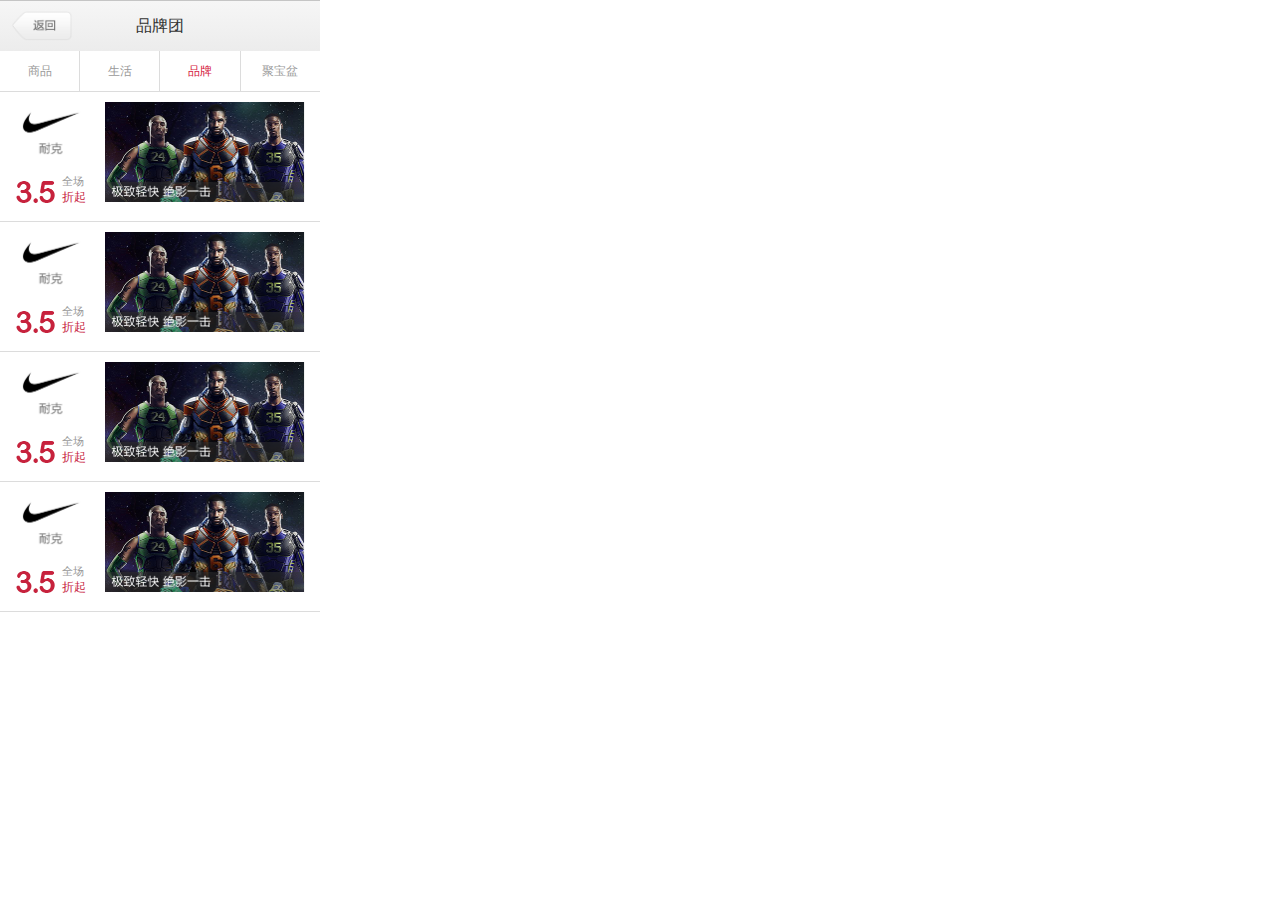
<file: 品牌.html>
<!DOCTYPE html>
<html lang="en">
<head>
    <meta charset="UTF-8">
    <title>Title</title>
    <meta name="viewport" content="width=device-width,user-scalable=no,maximum-scale=1,minimum-scale=1,initial-scale=1"/>
    <link href="css/base.css" rel="stylesheet"/>
    <link href="css/pinpai.css" rel="stylesheet"/>
</head>
<body>
<header>
    <a href="javascript:;" class="back">返回</a>
    品牌团
</header>
<section class="nav clearfix">
    <nav>
        <ul>
            <li><a href="javascript:;">商品</a></li>
            <li><a href="javascript:;">生活</a></li>
            <li><a href="javascript:;" class="on">品牌</a></li>
            <li><a href="javascript:;">聚宝盆</a></li>
        </ul>
    </nav>
</section>
<section class="shang">
    <ul class="shang_li">
        <li><a href="javascript:;">

            <span class="span1"></span>

            <img src="img/ke.png" alt=""/>
            <span class="span2"></span>
            <span class="span3">全场<i>折起</i></span>



        </a></li>
        <li><a href="javascript:;">

            <span class="span1"></span>

            <img src="img/ke.png" alt=""/>
            <span class="span2"></span>
            <span class="span3">全场<i>折起</i></span>



        </a></li>
        <li><a href="javascript:;">

            <span class="span1"></span>

            <img src="img/ke.png" alt=""/>
            <span class="span2"></span>
            <span class="span3">全场<i>折起</i></span>



        </a></li>
        <li><a href="javascript:;">

            <span class="span1"></span>

            <img src="img/ke.png" alt=""/>
            <span class="span2"></span>
            <span class="span3">全场<i>折起</i></span>



        </a></li>


    </ul>
</section>
</body>
</html>
</file>
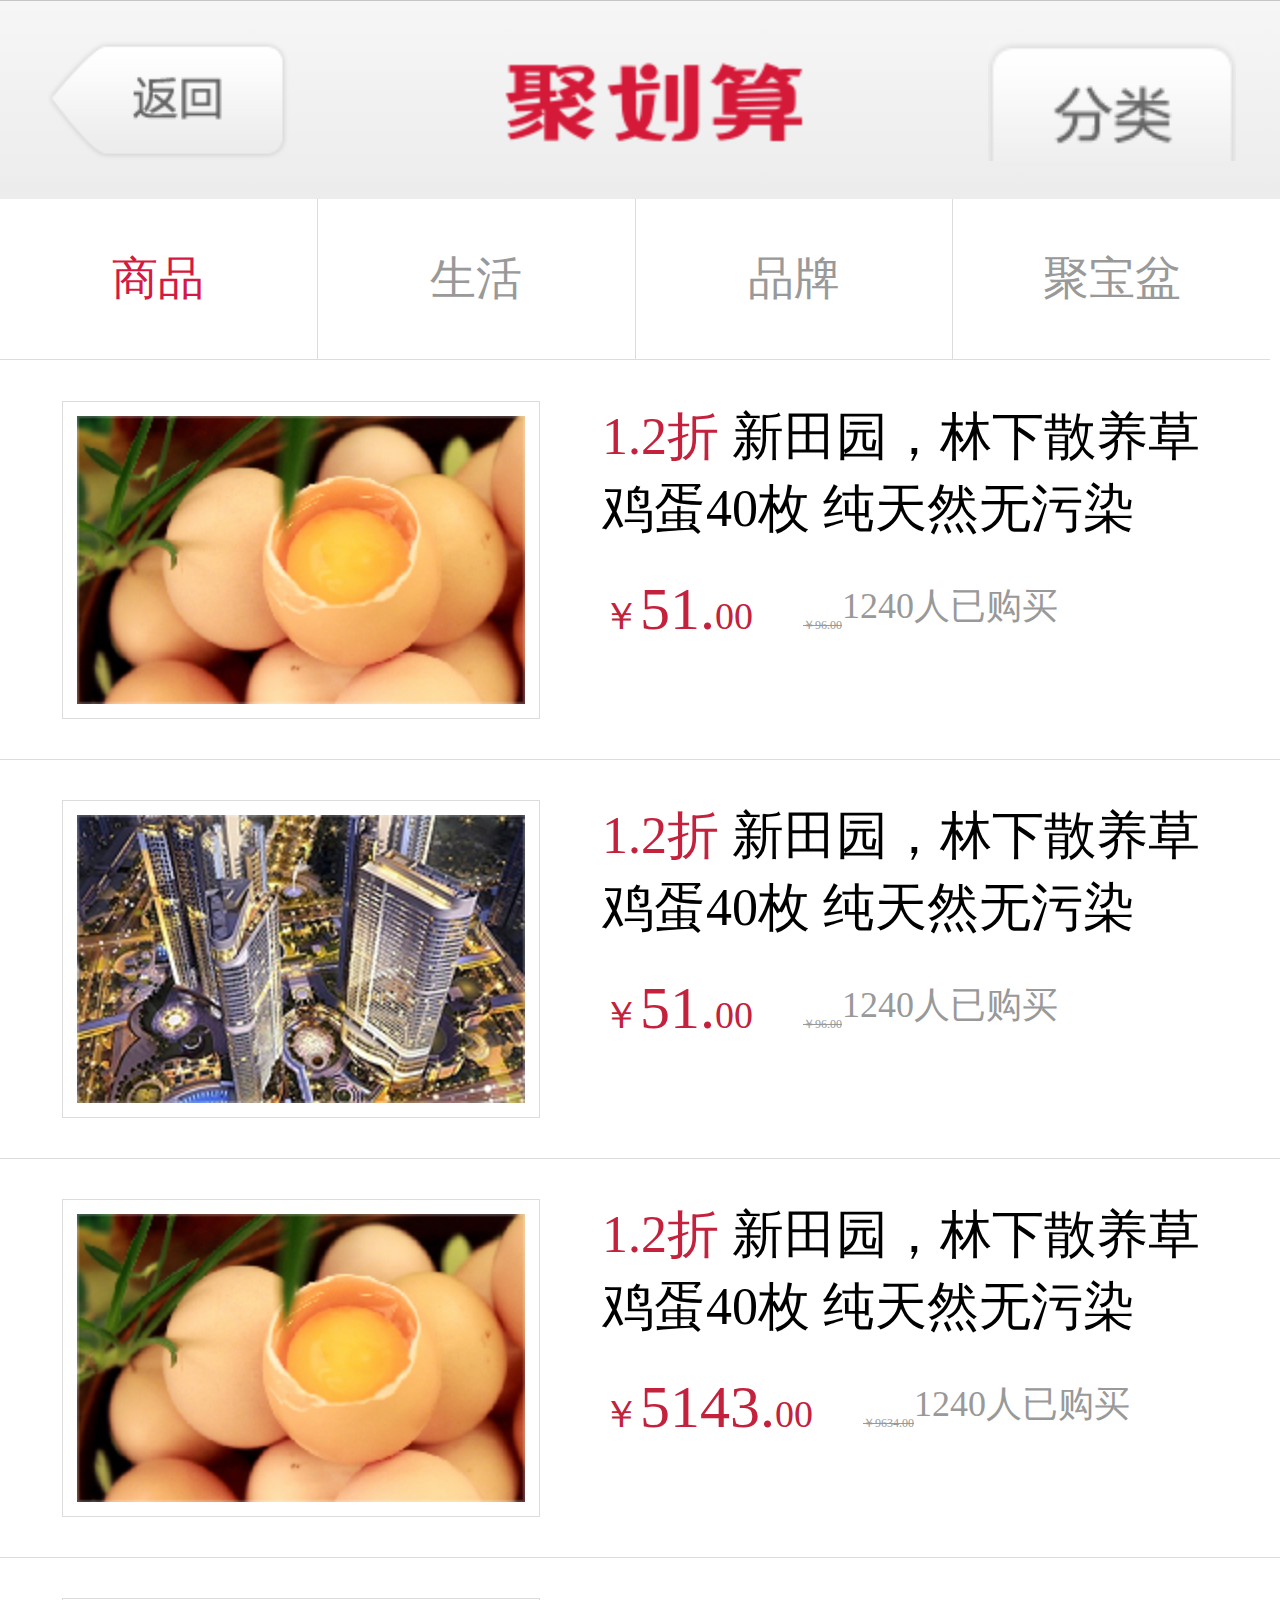
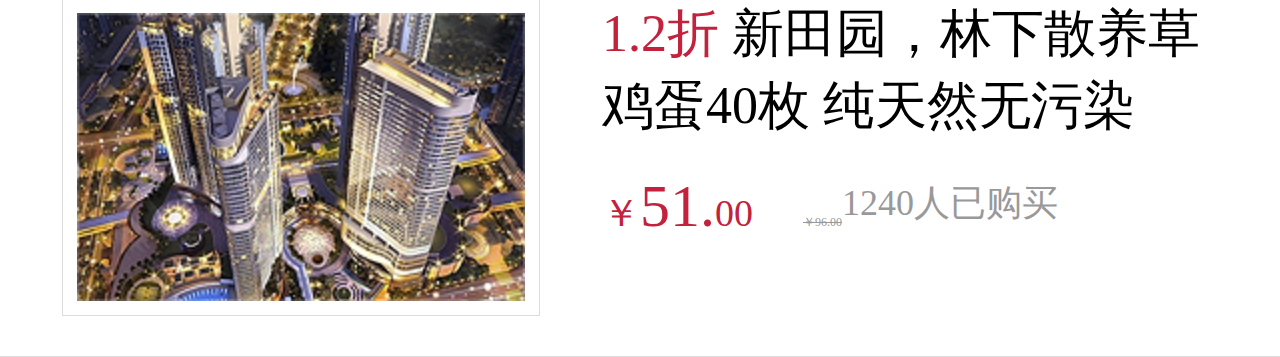
<file: 商品.html>
<!DOCTYPE html>
<html lang="en">
<head>
    <meta charset="UTF-8">
    <title>Title</title>
    <meta name="viewport" content="width=device-width,user-scalable=no,maximum-scale=1,minimum-scale=1,initial-scale=1"/>
    <link href="css/base.css" rel="stylesheet"/>
    <link href="css/shangpin.css" rel="stylesheet"/>
    <script>
        ;(function(win,doc){
            var rem=20/320*doc.documentElement.clientWidth;
            doc.documentElement.style.fontSize=rem+'px';
            win.addEventListener('resize',function(){
                rem = 20/320*doc.documentElement.clientWidth;
                doc.documentElement.style.fontSize = rem+'px';
            },false)
        })(window,document);
    </script>

</head>
<body>
<header>
    <a href="javascript:;" class="back">返回</a>
    <img src="img/logal.png" alt=""/>
    <a href="javascript:;" class="fenlei">分类</a>
</header>
<section class="nav clearfix">
    <nav>
        <ul>
            <li><a href="javascript:;" class="on">商品</a></li>
            <li><a href="javascript:;">生活</a></li>
            <li><a href="javascript:;">品牌</a></li>
            <li><a href="javascript:;">聚宝盆</a></li>
        </ul>
    </nav>
</section>
<section class="shang">
    <ul class="shang_li">
        <li><a href="javascript:;">
            <div class="imgb">
                <img src="img/j1.png" alt=""/>
            </div>
            <span class="span1">
                <i>1.2折</i>
                新田园，林下散养草鸡蛋40枚 纯天然无污染
            </span>
            <span class="span2">
                <i><b>￥</b>51.<b>00</b></i><em>￥96.00</em>
            </span>
            <p>1240人已购买</p>
        </a></li>
        <li><a href="javascript:;">
            <div class="imgb">
                <img src="img/j2.png" alt=""/>
            </div>
            <span class="span1">
                <i>1.2折</i>
                新田园，林下散养草鸡蛋40枚 纯天然无污染
            </span>
            <span class="span2">
                <i><b>￥</b>51.<b>00</b></i><em>￥96.00</em>
            </span>
            <p>1240人已购买</p>
        </a></li>
        <li><a href="javascript:;">
            <div class="imgb">
                <img src="img/j1.png" alt=""/>
            </div>
            <span class="span1">
                <i>1.2折</i>
                新田园，林下散养草鸡蛋40枚 纯天然无污染
            </span>
            <span class="span2">
                <i><b>￥</b>5143.<b>00</b></i><em>￥9634.00</em>
            </span>
            <p>1240人已购买</p>
        </a></li>
        <li><a href="javascript:;">
            <div class="imgb">
                <img src="img/j2.png" alt=""/>
            </div>
            <span class="span1">
                <i>1.2折</i>
                新田园，林下散养草鸡蛋40枚 纯天然无污染
            </span>
            <span class="span2">
                <i><b>￥</b>51.<b>00</b></i><em>￥96.00</em>
            </span>
            <p>1240人已购买</p>
        </a></li>
    </ul>
</section>

</body>
</html>
</file>
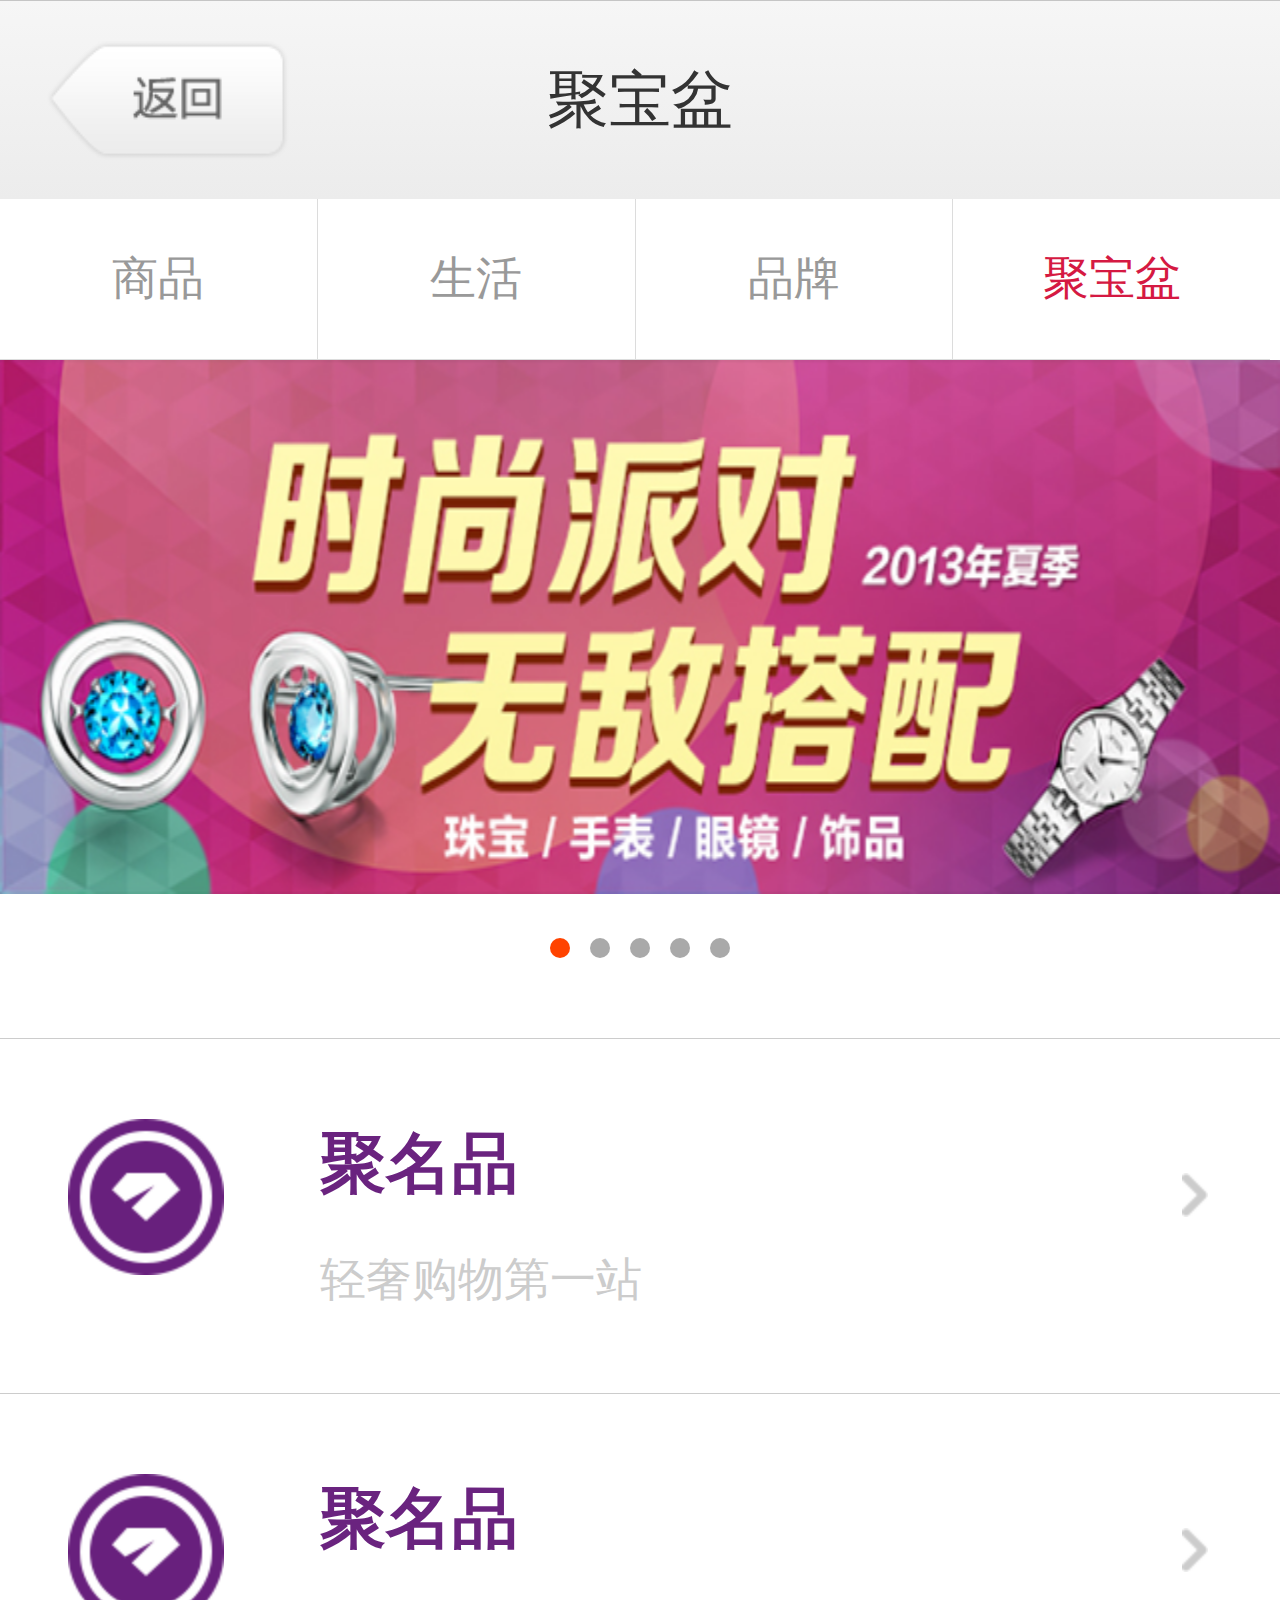
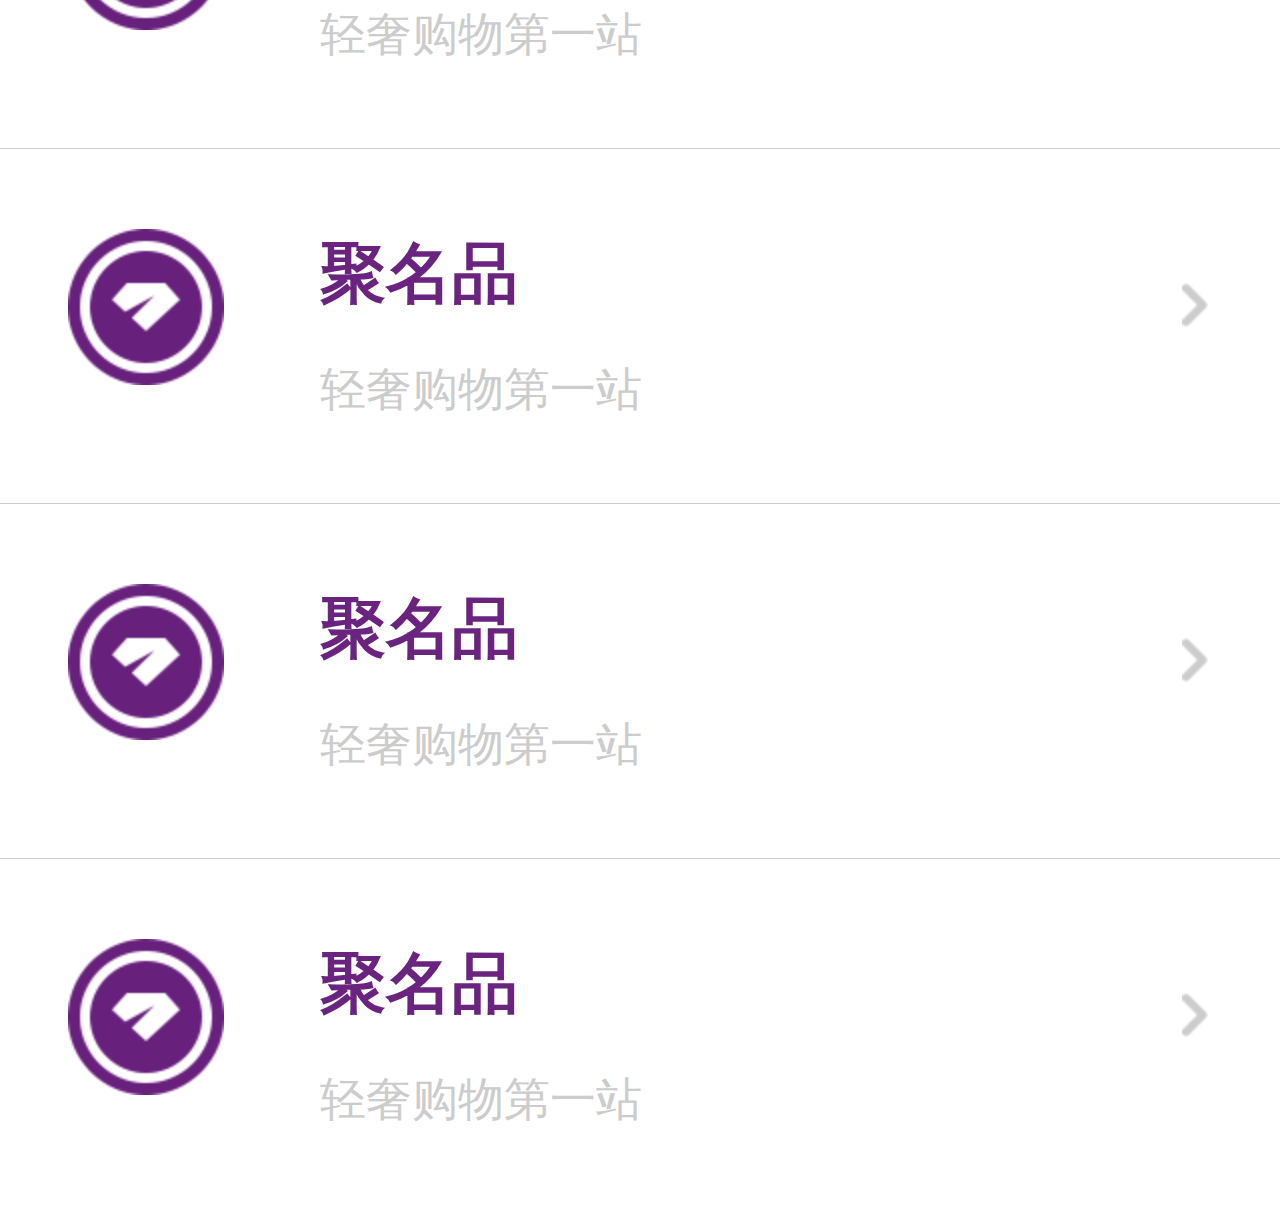
<file: 聚宝盆.html>
<!DOCTYPE html>
<html lang="en">
<head>
    <meta charset="UTF-8">
    <title>Title</title>
    <meta name="viewport" content="width=device-width,user-scalable=no,maximum-scale=1,minimum-scale=1,initial-scale=1"/>
    <link href="css/base.css" rel="stylesheet"/>
    <link href="css/jubao.css" rel="stylesheet"/>
    <script>
        var rem=20;
        ;(function(win,doc){
            var rem=20/320*doc.documentElement.clientWidth;
            doc.documentElement.style.fontSize=rem+'px';
            win.addEventListener('resize',function(){
                rem = 20/320*doc.documentElement.clientWidth;
                doc.documentElement.style.fontSize = rem+'px';
            },false)
        })(window,document);
        document.addEventListener('DOMContentLoaded',function(){
            var oBanner = document.querySelector('.banner');
            var oUl = oBanner.children[0];
            var aLi = oUl.children;
            var oOl = oBanner.children[1];
            var aBtn = oOl.children;

            oUl.style.width = aLi[0].offsetWidth*aLi.length/rem+'rem';

            var bOk = false;
            var iNow = 1;
            var x = -iNow*aLi[0].offsetWidth/rem;
            oUl.addEventListener('touchstart',function(ev){
                if(bOk)return;
                bOk = true;
                oUl.style.WebkitTransition = 'none';
                var oTouch = ev.targetTouches[0];
                var downX = oTouch.pageX/rem;
                var disX = downX-x;
                function fnMove(ev){
                    var oTouch = ev.targetTouches[0];
                    x = oTouch.pageX/rem-disX;
                    oUl.style.WebkitTransform = 'translate3d('+x+'rem,0,0)';
                }
                function fnEnd(ev){
                    document.removeEventListener('touchmove',fnMove,false);
                    document.removeEventListener('touchend',fnEnd,false);

                    var oTouch = ev.changedTouches[0];
                    var upX = oTouch.pageX/rem;

                    if(Math.abs(upX-downX)>100/rem){
                        //判断iNow要++还是--
                        if(downX>upX){
                            iNow++;
                        }else if(downX<upX){
                            iNow--;
                        }
                    }
                    x = -iNow*aLi[0].offsetWidth/rem;

                    oUl.style.WebkitTransition = '.5s all ease';

                    oUl.style.WebkitTransform = 'translate3d('+x+'rem,0,0)';
                    function tranEnd(){
                        oUl.removeEventListener('transitionend',tranEnd,false);
                        if(iNow==0){
                            iNow = aLi.length-2;
                            oUl.style.WebkitTransition = 'none';
                            x = -iNow*aLi[0].offsetWidth/rem;
                            oUl.style.WebkitTransform = 'translate3d('+x+'rem,0,0)';
                        }else if(iNow==aLi.length-1){
                            iNow = 1;
                            oUl.style.WebkitTransition = 'none';
                            x = -iNow*aLi[0].offsetWidth/rem;
                            oUl.style.WebkitTransform = 'translate3d('+x+'rem,0,0)';
                        }

                        for(var i=0;i<aBtn.length;i++){
                            aBtn[i].classList.remove('on');
                        }
                        aBtn[iNow-1].classList.add('on');

                        bOk = false;
                    }
                    oUl.addEventListener('transitionend',tranEnd,false);
                }
                document.addEventListener('touchmove',fnMove,false);
                document.addEventListener('touchend',fnEnd,false);
                ev.preventDefault();
            },false);
        },false);
    </script>
</head>
<body>
<header>
    <a href="javascript:;" class="back">返回</a>
    聚宝盆
</header>
<section class="nav clearfix">
    <nav>
        <ul>
            <li><a href="javascript:;">商品</a></li>
            <li><a href="javascript:;">生活</a></li>
            <li><a href="javascript:;" >品牌</a></li>
            <li><a href="javascript:;" class="on">聚宝盆</a></li>
        </ul>
    </nav>
</section>
<section class="banner clearfix">
    <ul class="ban_li">
        <li><img src="img/ban.png" alt=""/></li>
        <li><img src="img/ju.png" alt=""/></li>
        <li><img src="img/ban.png" alt=""/></li>
        <li><img src="img/qiu.png" alt=""/></li>
        <li><img src="img/ban.png" alt=""/></li>
        <li><img src="img/ban.png" alt=""/></li>
        <li><img src="img/ju.png" alt=""/></li>
    </ul>
    <ol class="ban_ol">
        <li  class="on"></li>
        <li></li>
        <li></li>
        <li></li>
        <li></li>
    </ol>
</section>
<section class="content">
    <ul>
        <li>
            <a href="javascript:;">
            <span></span>
            <i><b class="b1">聚名品</b>
                <b class="b2">轻奢购物第一站</b></i>
            <em></em>

            </a>
        </li>
        <li>
            <a href="javascript:;">
                <span></span>
                <i><b class="b1">聚名品</b>
                    <b class="b2">轻奢购物第一站</b></i>
                <em></em>

            </a>
        </li>
        <li>
            <a href="javascript:;">
                <span></span>
                <i><b class="b1">聚名品</b>
                    <b class="b2">轻奢购物第一站</b></i>
                <em></em>

            </a>
        </li>
        <li>
            <a href="javascript:;">
                <span></span>
                <i><b class="b1">聚名品</b>
                    <b class="b2">轻奢购物第一站</b></i>
                <em></em>

            </a>
        </li>
        <li>
            <a href="javascript:;">
                <span></span>
                <i><b class="b1">聚名品</b>
                    <b class="b2">轻奢购物第一站</b></i>
                <em></em>

            </a>
        </li>

    </ul>
</section>
</body>
</html>
</file>
<file: css/base.css>
@charset "utf-8";


  *,ul,ol,dl,p,div{margin:0;padding:0;font-size:12px;}
  h1,h2,h3,h4,h5,h6{font-weight:normal;}
  i,b,strong,em{font-weight:normal;font-style:normal;}
  li{list-style:none;}
  a{text-decoration:none; color:#fff;}
  
  .clearfix:after{display:block; content:''; clear:both;}
  .clearfix{zoom:1;}
  .fl{float:left;}
  .fr{float:right;}
  
  img{vertical-align:top;}/*解决图片下边3px的BUG*/
  a img{border:0;}
  
  input,select{outline:none;}
  td,th{padding:0;border:1px solid #000;}
  table{border-collapse:collapse;}/*表格边框塌陷，使得边框为单线/* CSS Document */
</file>
<file: css/pinpai.css>
html{font-size: 20px}
header{ font-size:0.775rem ;
    color: #333333; text-align: center; line-height: 2.475rem;
    width:16rem;
    height:2.475rem; background: -webkit-linear-gradient(#f6f6f6,#ececec); border-top: 1px solid #c5c5c5; text-align: center; position: relative;}
header .back{position: absolute;
    left:0.55rem;
    top:0.5rem;
    width:3.1rem;
    height:1.5rem; font-size: 1.5rem; text-indent: -9999rem; background: url("../img/fan.png") no-repeat; background-size: 100%; }

.nav li{
    border-right: 1px solid #dcdcdc;border-bottom: 1px solid #dcdcdc;
    float: left;}
.nav li:nth-child(4){border-right: none;}
.nav li a.on{
    color: #d51942;}
.nav li a{
    width:3.96rem;
    height:2rem; text-align: center;line-height: 2rem;font-size: 0.575rem; display: block;
    color: #999999;}
.shang{
    width:16rem;}
.shang_li li{
    width:16rem;
    height:6.45rem; border-bottom: 1px solid #dcdcdc; overflow: hidden}
.shang_li a{display: block;overflow: hidden;
    width:14.45rem;
    margin:0.5rem auto 0;}
.shang_li img{
    width:10rem;
    height:5rem;
    float: right;}
.shang_li .span1{
    width:4.45rem;
    height:2.875rem;
    float: left; background: url("../img/n.png") no-repeat; background-size:100%; }
.shang_li .span2{
    float: left; margin-top: 0.6rem;
    width:2.05rem;
    height:1.775rem; background: url("../img/as.png") no-repeat;
    background-size:100%;}
.span3{
    float: left;
    margin:0.75rem 0 0 0.25rem;
    width:1.25rem; height: 1.25rem; font-size:0.55rem;
    color: #999999; }
.span3 i{
    color: #c7223d;}
</file>
<file: css/shangpin.css>
html{font-size: 20px}
header{
    width:16rem;
    height:2.475rem; background: -webkit-linear-gradient(#f6f6f6,#ececec); border-top: 1px solid #c5c5c5; text-align: center; position: relative;}
header .back{position: absolute;
    left:0.55rem;
    top:0.5rem;
    width:3.1rem;
    height:1.5rem; font-size: 1.5rem; text-indent: -9999rem; background: url("../img/fan.png") no-repeat; background-size: 100%; }
header img{ width:9.4rem;
    height:2.2rem; margin-top:0.175rem;}
header .fenlei{position: absolute;
    right:0.55rem;
    top:0.5rem;
    width:3.1rem;
    height:1.5rem; font-size: 1.5rem; text-indent: -9999rem; background: url("../img/fen.png") no-repeat; background-size: 100%; }
.nav{
    width:16rem;
    height:2.025rem;}
.nav li{
    border-right: 1px solid #dcdcdc;border-bottom: 1px solid #dcdcdc;
    float: left;}
.nav li:nth-child(4){border-right: none;}
.nav li a.on{
    color: #d51942;}
.nav li a{
    width:3.96rem;
    height:2rem; text-align: center;line-height: 2rem;font-size: 0.575rem; display: block;
    color: #999999;}
.shang{
    width:16rem;}
.shang_li li{
    width:16rem;
    height:4.975rem; border-bottom: 1px solid #dcdcdc; overflow: hidden}
.shang_li a{display: block;overflow: hidden;
    width:14.45rem;
    margin:0.5rem auto 0;}
.imgb{padding: 0.175rem;
    border:1px solid #dcdcdc;
    float: left; margin-right:0.775rem; }
.imgb img{
    width:5.6rem;
    height:3.6rem;}
.span1{
    width:7.625rem;
    float: left; font-size:0.65rem; line-height: 0.9rem;
    color: #000; }
.span1 i{
    color: #c3213c; font-size:0.65rem; }
.span2{float: left; margin-top: 0.375rem}
.span2 i{color: #c3213c; font-size:0.75rem;}
.span2 b{color: #c3213c;font-size: 0.475rem;}
.span2 em{
    color: #999999;
    text-decoration:line-through; font-weight: 500;margin-left: 0.625rem}
.shang_li p{
    float: left; margin-top: 0.46rem; font-size: 0.45rem;
    color:#999;}
</file>
<file: css/jubao.css>
html{font-size: 20px}
header{ font-size:0.775rem ;
    color: #333333; text-align: center; line-height: 2.475rem;
    width:16rem;
    height:2.475rem; background: -webkit-linear-gradient(#f6f6f6,#ececec); border-top: 1px solid #c5c5c5; text-align: center; position: relative;}
header .back{position: absolute;
    left:0.55rem;
    top:0.5rem;
    width:3.1rem;
    height:1.5rem; font-size: 1.5rem; text-indent: -9999rem; background: url("../img/fan.png") no-repeat; background-size: 100%; }

.nav li{
    border-right: 1px solid #dcdcdc;border-bottom: 1px solid #dcdcdc;
    float: left;}
.nav li:nth-child(4){border-right: none;}
.nav li a.on{
    color: #d51942;}
.nav li a{
    width:3.96rem;
    height:2rem; text-align: center;line-height: 2rem;font-size: 0.575rem; display: block;
    color: #999999;}
.banner{
    width:16rem; height:  8.475rem; overflow: hidden; position: relative;}
.banner ol{
    position:absolute;
    bottom:1rem; left:50%;
    width:2.5rem;
    margin-left:-1.25rem;
}
.banner ol li{
    float:left;
    width:0.25rem;
    height:0.25rem;
    background:#a9a9a9;
    border-radius:50%;
    margin:0 0.125rem;
}
.banner ol li.on{
    background:#ff4300;
}
.ban_li{  -webkit-transform: translate3d(-16rem,0,0); position: absolute;
    left:0;
    top:0;}
.ban_li li img{
    width:16rem;
    height:6.675rem;}
.ban_li li{
    float: left;}
ol li.on{background: #ff4300;}
.content a{display: block; border-top: 1px solid #ccc;
    padding:1rem 0.9rem 1.025rem 0.85rem; overflow: hidden;}
.content span{width: 1.95rem;
    height:1.95rem; background: url("../img/qi.png") no-repeat;background-size: 100%;
    float: left; margin-right:1.2rem; }
.content i{
    float: left;}
.content .b1{font-size:0.825rem;
    color: #6a237f; font-weight: bold; font-family: '微软雅黑'; display: block; margin-bottom: 0.5rem; }
.content .b2{font-size:0.575rem;color: #ccc;font-weight:500;
}
.content em{
    width:0.325rem;
    height:0.55rem;
    background: url("../img/you.png") no-repeat; background-size: 100%;
    float: right; margin-top:0.675rem;  }
</file>
